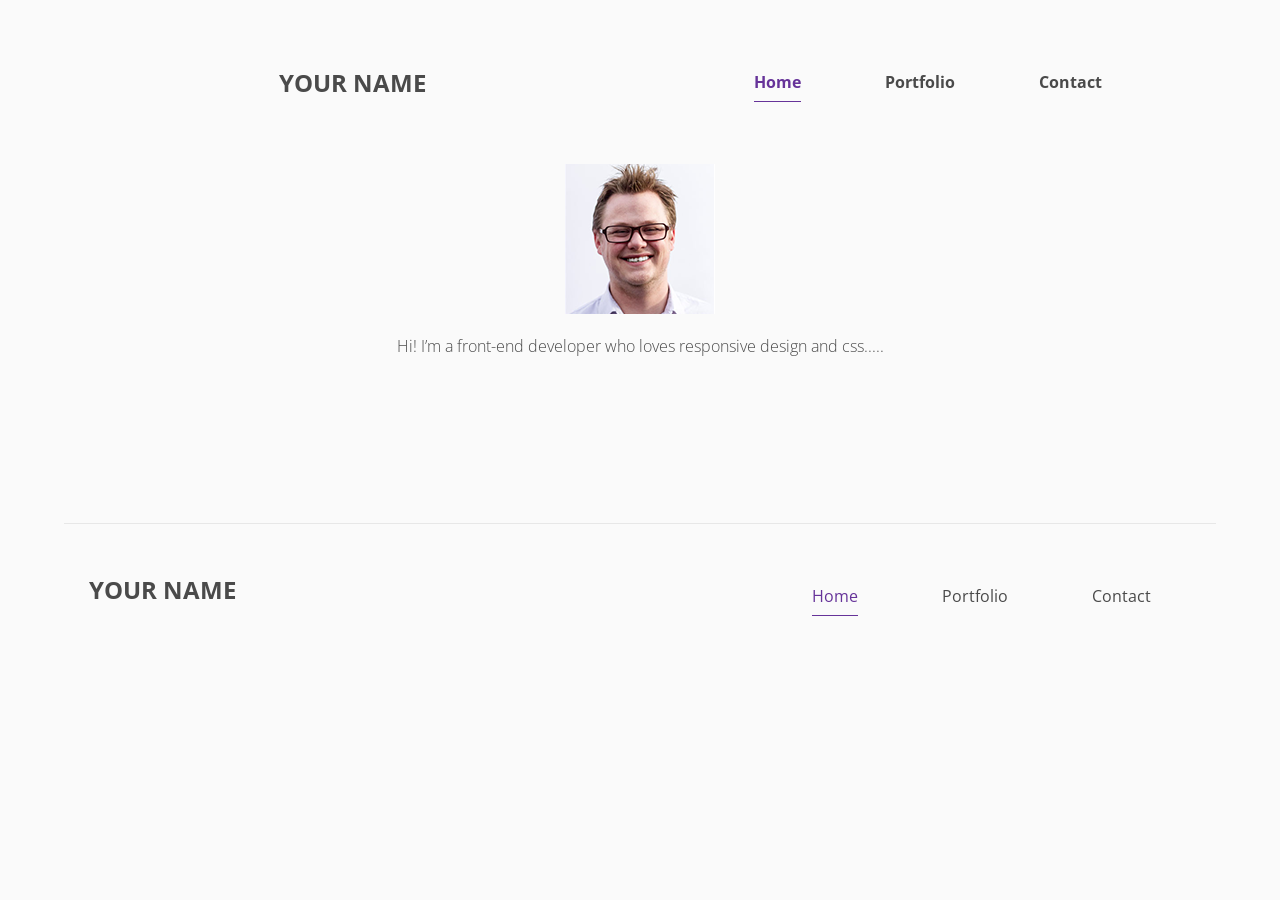
<file: index.html>
<!DOCTYPE html>
<html lang="en">
  <head>
    <meta charset="utf-8">
    <title>YOUR NAME | YOUR TAG</title>
    <meta name="viewport" content="width=device-width, initial-scale=1.0">
    <link rel="stylesheet" href="assets/css/styles.css">
  </head>

  <body>
    <div class="wrapper">
      <header id="hello" class="container">
        <h1 class="page-title">YOUR NAME</h1>
        <nav class="main-nav" role="navigation">
          <ul class="nav">
            <li class="active"><a href="index.html">Home</a></li>
            <li><a href="portfolio.html">Portfolio</a></li>
            <li><a href="contact.html">Contact</a></li>
          </ul>
        </nav>
        <article id="me">
          <img src="assets/images/me.png" alt="Photo of Richard D. Walsh" class="profile-image">
          <p class="about-me">Hi! I’m a front-end developer who loves responsive design and css.....</p>
        </article>
      </header>

      <div id="main-content">
        <section></section>
      </div>

      <footer class="container">
        <p class="footer-title">YOUR NAME</p>
        <nav class="footer-nav" role="navigation">
          <ul class="nav">
            <li class="active"><a href="index.html">Home</a></li>
            <li><a href="portfolio.html">Portfolio</a></li>
            <li><a href="contact.html">Contact</a></li>
          </ul>
        </nav>
        <a class="back-to-top" href="#hello">Back to top</a>
        <div class="clearfix"></div>
      </footer>

    </div>
  </body>
</html>
</file>
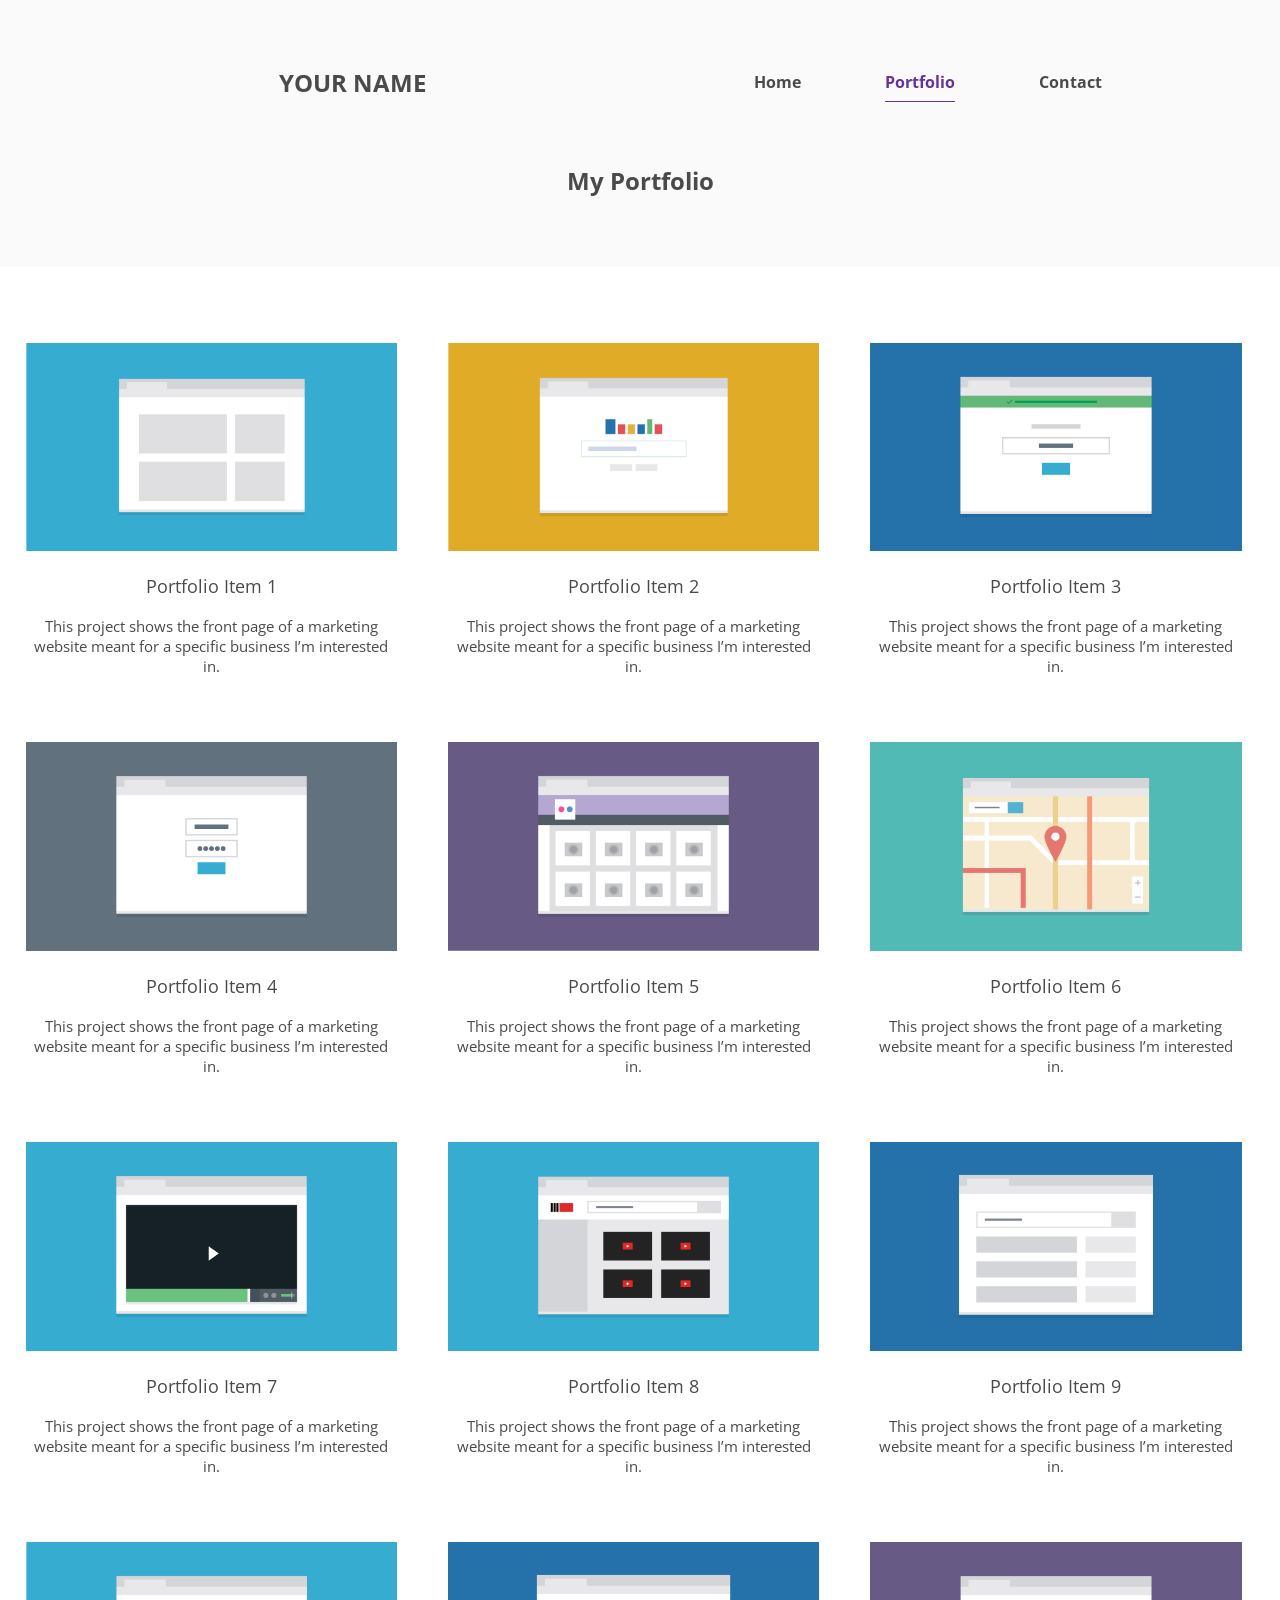
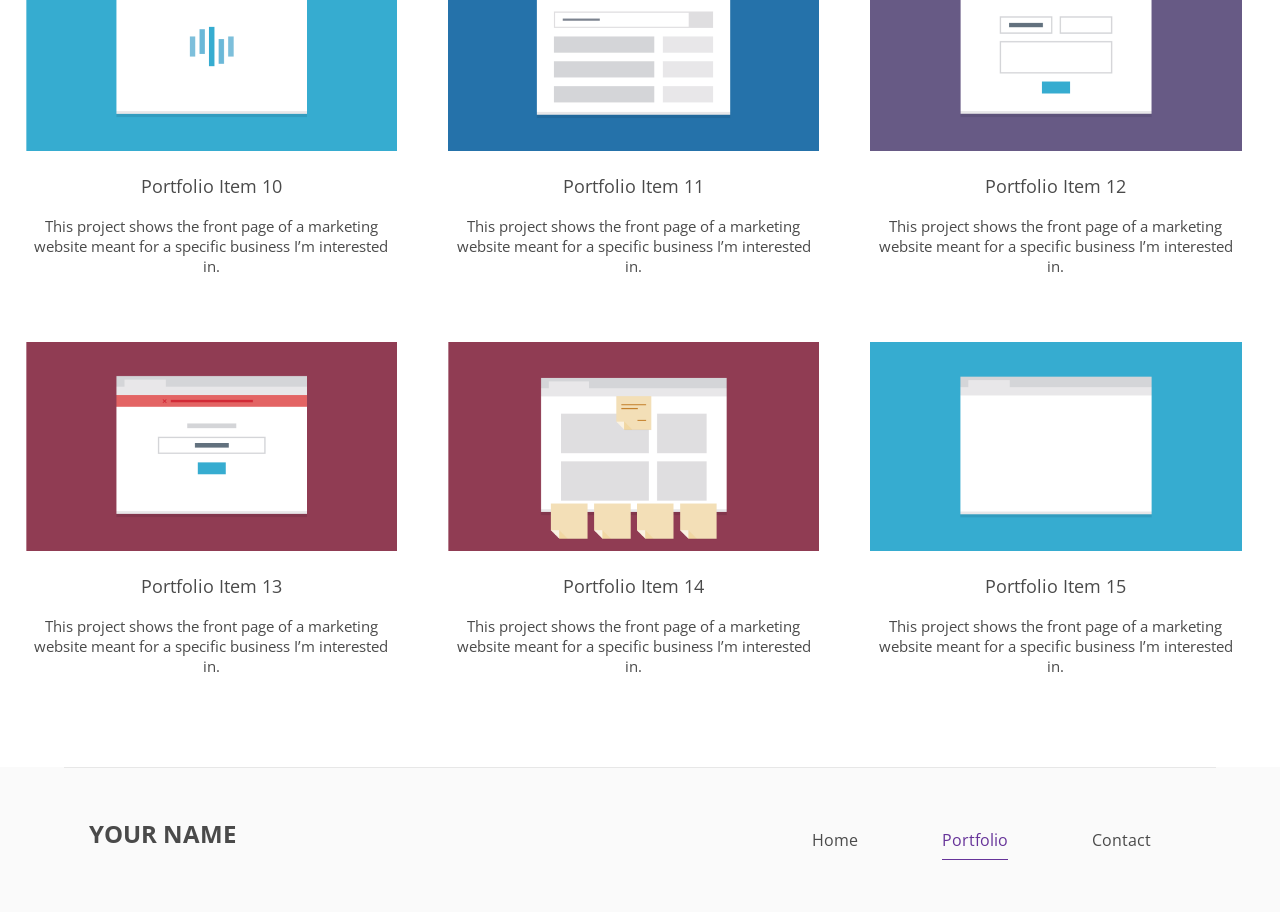
<file: portfolio.html>
<!DOCTYPE html>
<html lang="en">
  <head>
    <meta charset="utf-8">
    <title>Portfolio | YOUR NAME | YOUR TAG</title>
    <meta name="viewport" content="width=device-width, initial-scale=1.0">
    <link rel="stylesheet" href="assets/css/styles.css">
  </head>

  <body>
    <div class="wrapper">

      <header id="hello" class="container">
        <h1 class="page-title">YOUR NAME</h1>
        <nav class="main-nav" role="navigation">
          <ul class="nav">
            <li><a href="index.html">Home</a></li>
            <li class="active"><a href="portfolio.html">Portfolio</a></li>
            <li><a href="contact.html">Contact</a></li>
          </ul>
        </nav>
        <article id="me">
          <h2>My Portfolio</h2>
        </article>
      </header>

      <div id="main-content">
        <section id="portfolio">
          <article class="portfolio-item">
            <img src="assets/images/portfolio/portfolio-1.png" alt="Portfolio Item 1" class="portfolio-image">
            <h3 class="portfolio-item-title">Portfolio Item 1</h3>
            <p class="portfolio-item-description">
              This project shows the front page of a marketing website meant for a specific business I’m interested in.
            </p>
          </article>

          <article class="portfolio-item">
            <img src="assets/images/portfolio/portfolio-2.png" alt="Portfolio Item 2" class="portfolio-image">
            <h3 class="portfolio-item-title">Portfolio Item 2</h3>
            <p class="portfolio-item-description">
              This project shows the front page of a marketing website meant for a specific business I’m interested in.
            </p>
          </article>

          <article class="portfolio-item">
            <img src="assets/images/portfolio/portfolio-3.png" alt="Portfolio Item 3" class="portfolio-image">
            <h3 class="portfolio-item-title">Portfolio Item 3</h3>
            <p class="portfolio-item-description">
              This project shows the front page of a marketing website meant for a specific business I’m interested in.
            </p>
          </article>

          <article class="portfolio-item">
            <img src="assets/images/portfolio/portfolio-4.png" alt="Portfolio Item 4" class="portfolio-image">
            <h3 class="portfolio-item-title">Portfolio Item 4</h3>
            <p class="portfolio-item-description">
              This project shows the front page of a marketing website meant for a specific business I’m interested in.
            </p>
          </article>

          <article class="portfolio-item">
            <img src="assets/images/portfolio/portfolio-5.png" alt="Portfolio Item 5" class="portfolio-image">
            <h3 class="portfolio-item-title">Portfolio Item 5</h3>
            <p class="portfolio-item-description">
              This project shows the front page of a marketing website meant for a specific business I’m interested in.
            </p>
          </article>

          <article class="portfolio-item">
            <img src="assets/images/portfolio/portfolio-6.png" alt="Portfolio Item 6" class="portfolio-image">
            <h3 class="portfolio-item-title">Portfolio Item 6</h3>
            <p class="portfolio-item-description">
              This project shows the front page of a marketing website meant for a specific business I’m interested in.
            </p>
          </article>

          <article class="portfolio-item">
            <img src="assets/images/portfolio/portfolio-7.png" alt="Portfolio Item 7" class="portfolio-image">
            <h3 class="portfolio-item-title">Portfolio Item 7</h3>
            <p class="portfolio-item-description">
              This project shows the front page of a marketing website meant for a specific business I’m interested in.
            </p>
          </article>

          <article class="portfolio-item">
            <img src="assets/images/portfolio/portfolio-8.png" alt="Portfolio Item 8" class="portfolio-image">
            <h3 class="portfolio-item-title">Portfolio Item 8</h3>
            <p class="portfolio-item-description">
              This project shows the front page of a marketing website meant for a specific business I’m interested in.
            </p>
          </article>

          <article class="portfolio-item">
            <img src="assets/images/portfolio/portfolio-9.png" alt="Portfolio Item 9" class="portfolio-image">
            <h3 class="portfolio-item-title">Portfolio Item 9</h3>
            <p class="portfolio-item-description">
              This project shows the front page of a marketing website meant for a specific business I’m interested in.
            </p>
          </article>

          <article class="portfolio-item">
            <img src="assets/images/portfolio/portfolio-10.png" alt="Portfolio Item 10" class="portfolio-image">
            <h3 class="portfolio-item-title">Portfolio Item 10</h3>
            <p class="portfolio-item-description">
              This project shows the front page of a marketing website meant for a specific business I’m interested in.
            </p>
          </article>

          <article class="portfolio-item">
            <img src="assets/images/portfolio/portfolio-11.png" alt="Portfolio Item 11" class="portfolio-image">
            <h3 class="portfolio-item-title">Portfolio Item 11</h3>
            <p class="portfolio-item-description">
              This project shows the front page of a marketing website meant for a specific business I’m interested in.
            </p>
          </article>

          <article class="portfolio-item">
            <img src="assets/images/portfolio/portfolio-12.png" alt="Portfolio Item 12" class="portfolio-image">
            <h3 class="portfolio-item-title">Portfolio Item 12</h3>
            <p class="portfolio-item-description">
              This project shows the front page of a marketing website meant for a specific business I’m interested in.
            </p>
          </article>

          <article class="portfolio-item">
            <img src="assets/images/portfolio/portfolio-13.png" alt="Portfolio Item 13" class="portfolio-image">
            <h3 class="portfolio-item-title">Portfolio Item 13</h3>
            <p class="portfolio-item-description">
              This project shows the front page of a marketing website meant for a specific business I’m interested in.
            </p>
          </article>

          <article class="portfolio-item">
            <img src="assets/images/portfolio/portfolio-14.png" alt="Portfolio Item 14" class="portfolio-image">
            <h3 class="portfolio-item-title">Portfolio Item 14</h3>
            <p class="portfolio-item-description">
              This project shows the front page of a marketing website meant for a specific business I’m interested in.
            </p>
          </article>

          <article class="portfolio-item">
            <img src="assets/images/portfolio/portfolio-15.png" alt="Portfolio Item 15" class="portfolio-image">
            <h3 class="portfolio-item-title">Portfolio Item 15</h3>
            <p class="portfolio-item-description">
              This project shows the front page of a marketing website meant for a specific business I’m interested in.
            </p>
          </article>
          <div class="clearfix"></div>
        </section>

      </div>

      <footer class="container">
        <p class="footer-title">YOUR NAME</p>
        <nav class="footer-nav" role="navigation">
          <ul class="nav">
            <li><a href="index.html">Home</a></li>
            <li class="active"><a href="portfolio.html">Portfolio</a></li>
            <li><a href="contact.html">Contact</a></li>
          </ul>
        </nav>
        <a class="back-to-top" href="#hello">Back to top</a>
        <div class="clearfix"></div>
      </footer>

    </div>
  </body>
</html>
</file>
<file: assets/css/styles.css>
/* Global Layout Set-up */
@import url(https://fonts.googleapis.com/css?family=Open+Sans:400,300,300italic,400italic,600,600italic,700,700italic,800,800italic);

* {
  box-sizing: border-box;
}

body {
  margin: 0;
  padding: 0;
  text-align: center;
  font-family: "Open Sans", sans-serif;
  color: #4a4a4a;
  background: #fafafa;
  font-size: 1em;
  height: 100%;
}

header, section {
  padding: 50px 0;
}

footer {
  padding: 25px;
  border-top: 1px solid #E7E7E7;
}

.wrapper {
  width: 100%;
  margin: 0 auto;
}

.container {
  width: 90%;
  margin: 0 auto;
}

h1.page-title {
  font-size: 1.5rem;
  font-weight: 700;
}

h2.section-title {
  font-size: 0.875rem;
  font-weight: 700;
  text-transform: uppercase;
}

.clearfix:after {
  content: " "; /* Older browser do not support empty content */
  visibility: hidden;
  display: block;
  height: 0;
  clear: both;
}

/* Header & Navigation */

.main-nav {
  width: 100%;
  min-height: 30px;
  padding: 10px;
  text-align: center;
  font-weight: 700;
}

.nav {
  padding: 0;
}

.nav li {
  display: block;
  background-color: white;
  padding: 20px;
  margin-bottom: 10px;
}

.nav li a {
  color: #4a4a4a;
  text-decoration: none;
}

.nav li a:hover {
  color: rebeccapurple;
  padding-bottom: 8px;
  border-bottom: 1px solid rebeccapurple;
}

.nav li.active a {
  color: rebeccapurple;
  padding-bottom: 8px;
  border-bottom: 1px solid rebeccapurple;
}

#me {
  clear: both;
}

.about-me {
  font-weight: 300;
}

/* Portfolio */

#portfolio {
  background-color: white;
}

.portfolio-item {
  width: 80%;
  margin: 0 auto;
  margin-bottom: 50px;
}

.portfolio-item .portfolio-image {
  width: 100%;
}

.portfolio-item .portfolio-item-title {
  font-size: 1.125rem;
  font-weight: 400;
}

.portfolio-item .portfolio-item-description {
  font-size: 0.9375rem;
  font-weight: 400;
}

/* Responsive Tablet Queries */

@media screen and (min-width: 720px) {

  .nav li {
    background-color: transparent;
    display: inline-block;
    padding: 20px 40px;
    margin-bottom: 0;
  }

  .portfolio-item {
    float: left;
    width: 40%;
    margin: 5%;
  }
}

@media screen and (min-width: 1020px) {
  .page-title {
    float: left;
    width: 50%;
  }
  .main-nav {
    display: inline-block;
    position: relative;
    width: 50%;
    float: right;
    right: 0;
    top: -25px;
  }

  .portfolio-item {
    width: 40%;
    margin: 5%;
  }

}

/* Responsive Desktop Queries */

@media screen and (min-width: 1170px) {
  #portfolio {
    margin: 0 auto;
  }

  .portfolio-item {
    width: 29%;
    margin: 2%;
  }
}

/* Contact */

#contact {
  font-size: 1rem;
  font-weight: 300;
  line-height: 2rem;
}

@media screen and (min-width: 720px) {
  #contact {
    width: 575px;
  }
}

@media screen and (min-width: 1170px) {
  #contact {
    width: 100%;
  }
}

.contact-meta {
  padding-top: 15px;
  font-size: 0.875rem;
}

.contact-meta a {
  margin-left: 10px;
  color: #4A4A4A;
  font-weight: 600;
  font-size: 1.25rem;
  text-decoration: none;
}

/* Footer */

.footer-title {
  font-size: 1.5rem;
  font-weight: 700;
  float: left;
}

.footer-nav {
  display: none;

}

/* Responsive Tablet Queries */

@media screen and (min-width: 720px) {
  .footer-nav {
    display: inline-block;
    float: right;
    position: relative;
  }

  .back-to-top {
    display: none;
  }
}

#map {
  width: 100%;
  height: 400px;
  background-color: #CCC;
}
</file>
